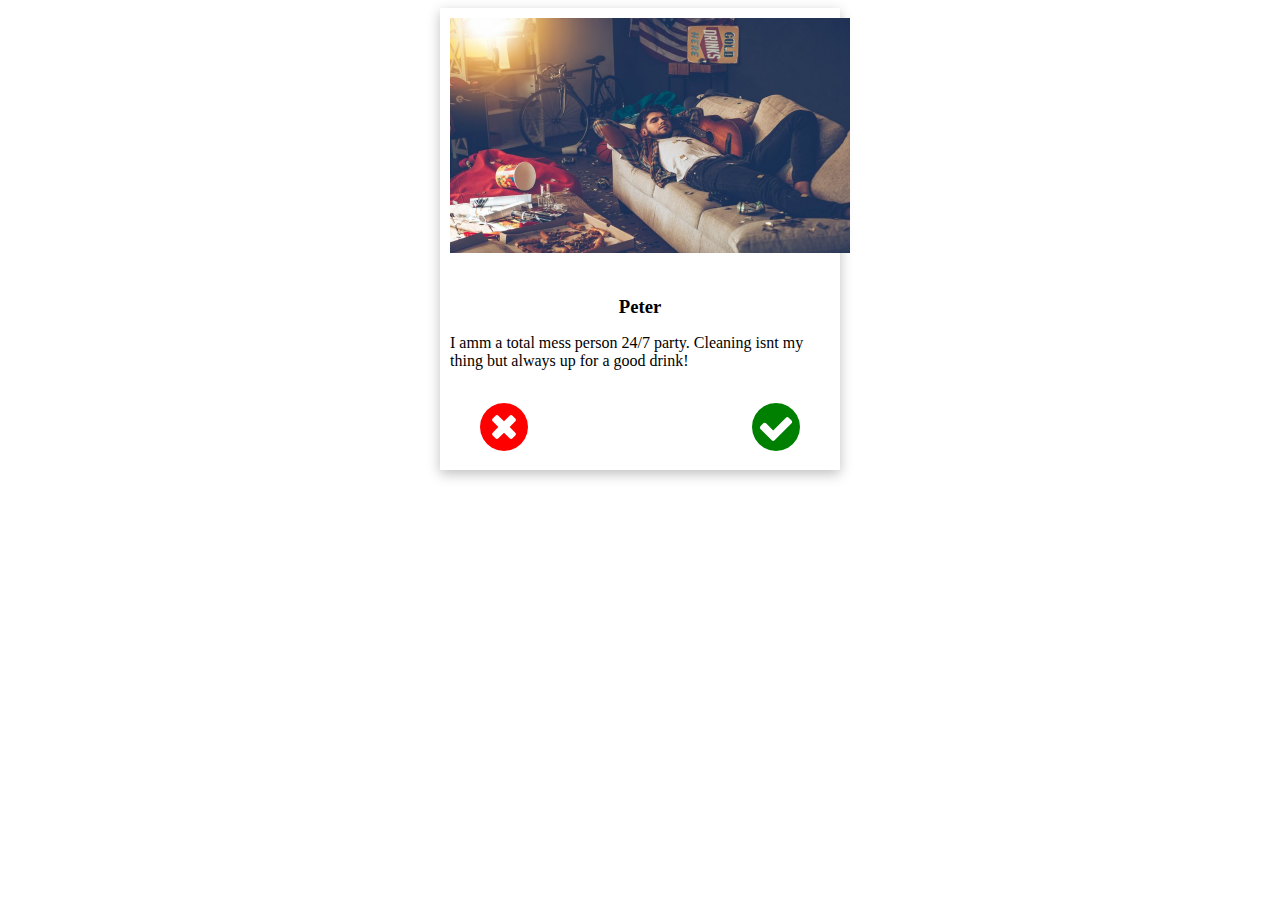
<file: finalresult/matching.html>
<!DOCTYPE html>
<html lang="en">
  <head>
    <meta charset="UTF-8">
    <meta name="viewport" content="width=device-width, initial-scale=1.0">
    <meta http-equiv="X-UA-Compatible" content="ie=edge">
    <title>Matching</title>
    <link rel="stylesheet" href="css/matching.css">
    <link rel="stylesheet" href="https://stackpath.bootstrapcdn.com/bootstrap/4.1.3/css/bootstrap.min.css" integrity="sha384-MCw98/SFnGE8fJT3GXwEOngsV7Zt27NXFoaoApmYm81iuXoPkFOJwJ8ERdknLPMO" crossorigin="anonymous">
    <link rel="stylesheet" href="https://cdnjs.cloudflare.com/ajax/libs/font-awesome/4.7.0/css/font-awesome.min.css">
  </head>
  <body>
    <div class="cards">
      
    </div>
  <script src="js/jquery-3.2.1.min.js"></script>  
  <script src="js/animation.js"></script>
  </body>
</html>
</file>
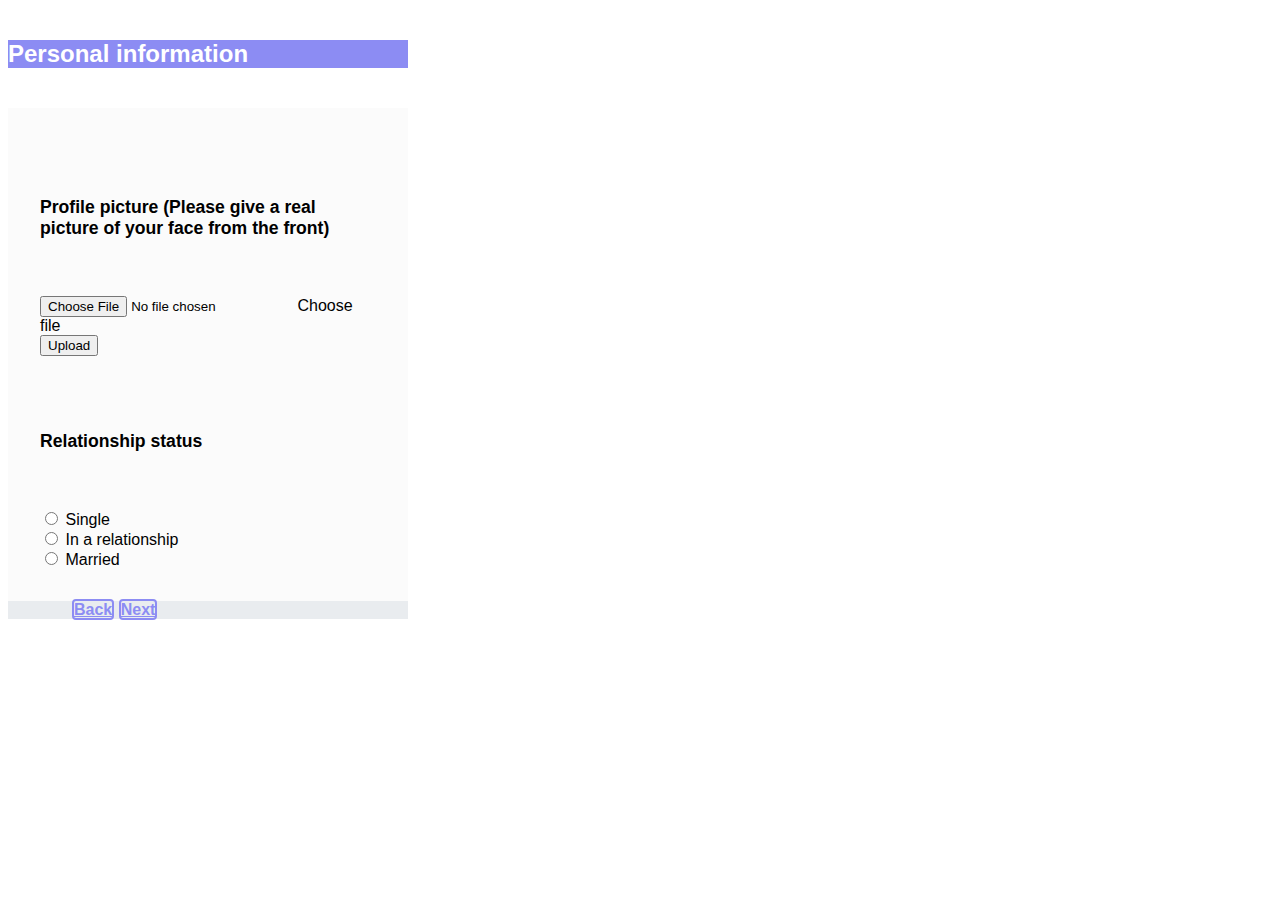
<file: finalresult/questions.html>
<!DOCTYPE html>
<html lang="en">

<head>
  <meta charset="UTF-8">
  <meta name="viewport" content="width=device-width, initial-scale=1.0">
  <title>Questions</title>
  <link rel="stylesheet" href="https://stackpath.bootstrapcdn.com/bootstrap/4.1.3/css/bootstrap.min.css" integrity="sha384-MCw98/SFnGE8fJT3GXwEOngsV7Zt27NXFoaoApmYm81iuXoPkFOJwJ8ERdknLPMO"
    crossorigin="anonymous">
  <link rel="stylesheet" href="style.css">
  <script src="https://code.jquery.com/jquery-3.3.1.slim.min.js" integrity="sha384-q8i/X+965DzO0rT7abK41JStQIAqVgRVzpbzo5smXKp4YfRvH+8abtTE1Pi6jizo"
    crossorigin="anonymous"></script>
  <script src="https://cdnjs.cloudflare.com/ajax/libs/popper.js/1.14.3/umd/popper.min.js" integrity="sha384-ZMP7rVo3mIykV+2+9J3UJ46jBk0WLaUAdn689aCwoqbBJiSnjAK/l8WvCWPIPm49"
    crossorigin="anonymous"></script>
  <script src="https://stackpath.bootstrapcdn.com/bootstrap/4.1.3/js/bootstrap.min.js" integrity="sha384-ChfqqxuZUCnJSK3+MXmPNIyE6ZbWh2IMqE241rYiqJxyMiZ6OW/JmZQ5stwEULTy"
    crossorigin="anonymous"></script>

  <script src="main.js"></script>

</head>

<body>
  <div class="container">
    <div id="container">
      <div id="firstPersonalInfo" class="card" style="width: 25rem;">
        <div class="card-header">
          <h5 class="card-title">Personal information</h5>
        </div>
        <div class="card-body">
          <form required>
            <h6 class="card-subtitle mb-2">Profile picture (Please give a real picture of your face from the front)</h6>
            <div class="input-group">
              <div class="custom-file">
                <input type="file" class="custom-file-input" id="personalImage">
                <label class="custom-file-label" for="personalImage">Choose file</label>
              </div>
              <div class="input-group-append">
                <button class="btn btn-outline-secondary" type="button" value="upload">Upload</button>
              </div>
            </div>
            <br>
            <h6 class="card-subtitle mb-2">Relationship status</h6>
            <div class="form-check">
              <input id="single" class="form-check-input" type="radio" name="relStatus" value="single">
              <label class="form-check-label" for="single">
                Single
              </label>
            </div>
            <div class="form-check">
              <input id="inRel" class="form-check-input" type="radio" name="relStatus" value="relationship">
              <label class="form-check-label" for="inRel">
                In a relationship
              </label>
            </div>
            <div class="form-check">
              <input id="married" class="form-check-input" type="radio" name="relStatus" value="married">
              <label class="form-check-label" for="married">
                Married
              </label>
            </div>
          </form>
        </div>
        <div class="card-footer d-flex">
          <a href="#" id="" class="card-link p-2">Back</a>
          <a href="#" id="moveToSecondPersonal" class="card-link ml-auto p-2">Next</a>
        </div>
      </div>
    </div>


    <div id="secondPersonalInfo" class="card" style="width: 25rem; display: none">
      <div class="card-header">
        <h5 class="card-title">Personal information</h5>
      </div>
      <div class="card-body">
        <form>
          <h6 class="card-subtitle mb-2">Gender</h6>
          <div class="form-check">
            <input class="form-check-input" type="radio" name="gender" id="theFemale" value="female">
            <label class="form-check-label" for="theFemale">
              Female
            </label>
          </div>
          <div class="form-check">
            <input class="form-check-input" type="radio" name="gender" id="theMale" value="male">
            <label class="form-check-label" for="theMale">
              Male
            </label>
          </div>
          <div class="form-check">
            <input class="form-check-input" type="radio" name="gender" id="another" value="other">
            <label class="form-check-label" for="another">
              Other
            </label>
          </div>
          <h6 class="card-subtitle mb-2">Age</h6>
          <form>
            <div class="col-7">
              <input id="age" type="number" min="16" class="form-control" placeholder="Age">
            </div>
          </form>
          <br>
          <h6 class="card-subtitle mb-2">Height in m</h6>
          <form>
            <div class="col-7">
              <input id="height" type="number" min="150" class="form-control" placeholder="Height">
            </div>
          </form>
          <br>
          <h6 class="card-subtitle mb-2">Nationality</h6>
          <form>
            <div class="col-7">
              <input id="land" type="text" class="form-control" placeholder="Nationality">
            </div>
          </form>
          <br>
          <h6 class="card-subtitle mb-2">Languages</h6>
          <div class="form-group">
            <label for="languages">Languages</label>
            <select multiple class="form-control" id="languages">
              <option>Arabic</option>
              <option>English</option>
              <option>French</option>
              <option>German</option>
              <option>Mandarin</option>
            </select>
          </div>
          <br>
        </form>
      </div>
      <div class="card-footer d-flex">
        <a href="#" id="backToFirstPersonal" class="card-link p-2">Back</a>
        <a href="#" id="moveToConsHabits" class="card-link ml-auto p-2">Next</a>
      </div>
    </div>
  </div>

  <div id="consHabits" class="card" style="width: 25rem; display: none">
    <div class="card-header">
      <h5 class="card-title">Consumption habits</h5>
    </div>
    <div class="card-body">
      <form>
        <h6 class="card-subtitle mb-2">Nutrition</h6>
        <div class="form-check">
          <input class="form-check-input" type="radio" name="nutrition" id="carnivore" value="carnivore">
          <label class="form-check-label" for="carnivore">
            Carnivore
          </label>
        </div>
        <div class="form-check">
          <input class="form-check-input" type="radio" name="nutrition" id="veggie" value="veggie">
          <label class="form-check-label" for="veggie">
            Vegetarian
          </label>
        </div>
        <div class="form-check">
          <input class="form-check-input" type="radio" name="nutrition" id="vegan" value="vegan">
          <label class="form-check-label" for="vegan">
            Vegan
          </label>
        </div>
        <div class="form-check">
          <input class="form-check-input" type="radio" name="nutrition" id="otherEaterType" value="otherEaterType">
          <label class="form-check-label" for="otherEaterType">
            Other
          </label>
        </div>
        <h6 class="card-subtitle mb-2">Smoking</h6>
        <div class="form-check">
          <input class="form-check-input" type="radio" name="smoking" id="smoker" value="smoker">
          <label class="form-check-label" for="smoker">
            All the time
          </label>
        </div>
        <div class="form-check">
          <input class="form-check-input" type="radio" name="smoking" id="mediumSmoker" value="mediumSmoker">
          <label class="form-check-label" for="mediumSmoker">
            from time to time
          </label>
        </div>
        <div class="form-check">
          <input class="form-check-input" type="radio" name="smoking" id="nonSmoker" value="nonSmoker">
          <label class="form-check-label" for="nonSmoker">
            Never
          </label>
        </div>
        <br>
        <h6 class="card-subtitle mb-2">Drinking</h6>
        <div class="form-check">
          <input class="form-check-input" type="radio" name="drinking" id="drunken" value="drunken">
          <label class="form-check-label" for="drunken">
            I party a lot.
          </label>
        </div>
        <div class="form-check">
          <input class="form-check-input" type="radio" name="drinking" id="drinker" value="drinker">
          <label class="form-check-label" for="drinker">
            Socially / Occasionally
          </label>
        </div>
        <div class="form-check">
          <input class="form-check-input" type="radio" name="drinking" id="nonDrinker" value="nonDrinker">
          <label class="form-check-label" for="nonDrinker">
            I can do everything sober.
          </label>
        </div>
        <br>
        <h6 class="card-subtitle mb-2">Other Drugs</h6>
        <div class="form-check">
          <input class="form-check-input" type="radio" name="drugs" id="junky" value="junky">
          <label class="form-check-label" for="junky">
            Addicted
          </label>
        </div>
        <div class="form-check">
          <input class="form-check-input" type="radio" name="drugs" id="experienced" value="experienced">
          <label class="form-check-label" for="experienced">
            Sometimes for fun
          </label>
        </div>
        <div class="form-check">
          <input class="form-check-input" type="radio" name="drugs" id="noDrugs" value="noDrugs">
          <label class="form-check-label" for="noDrugs">
            No way!
          </label>
        </div>
      </form>
    </div>
    <div class="card-footer d-flex">
      <a href="#" id="backToSecondPersonal" class="card-link p-2">Back</a>
      <a href="#" id="mTfirstOtherAscpects" class="card-link ml-auto p-2">Next</a>
    </div>
  </div>
  </div>

  <div id="firstOtherAscpects" class="card" style="width: 25rem; display: none ">
    <div class="card-header">
      <h5 class="card-title">Other aspects</h5>
    </div>
    <div class="card-body">
      <form>
        <h6 class="card-subtitle mb-2">Do you have pet(s)?</h6>
        <div class="form-check">
          <input class="form-check-input" type="radio" name="animals" id="noAnimals" value="noAnimals">
          <label class="form-check-label" for="noAnimals">
            No
          </label>
        </div>
        <div class="form-check">
          <input class="form-check-input" type="radio" name="animals" id="withAnimals" value="withAnimals">
          <label class="form-check-label" for="withAnimals">
            Yes (Please specify in the end of this questionnaire!)
          </label>
        </div>
        <br>

        <h6 class="card-subtitle mb-2">Tidiness</h6>
        <div class="form-check">
          <input class="form-check-input" type="radio" name="tidiness" id="dirtyPerson" value="dirtyPerson">
          <label class="form-check-label" for="dirtyPerson">
            I'm a pig!
          </label>
        </div>
        <div class="form-check">
          <input class="form-check-input" type="radio" name="tidiness" id="reasonable" value="reasonable">
          <label class="form-check-label" for="reasonable">
            I do what I'm told to do.
          </label>
        </div>
        <div class="form-check">
          <input class="form-check-input" type="radio" name="tidiness" id="extremeCleaner" value="extremeCleaner">
          <label class="form-check-label" for="extremeCleaner">
            I'm a cleaning/tidying freak!
          </label>
        </div>
      </form>
    </div>
    <div class="card-footer d-flex">
      <a href="#" id="backToConsHabits" class="card-link p-2">Back</a>
      <a href="#" id="mTSecondOtherAscpects" class="card-link ml-auto p-2">Next</a>
    </div>
  </div>
  </div>

  <div id="secondOtherAscpects" class="card" style="width: 25rem; display: none">
    <div class="card-header">
      <h5 class="card-title">Other aspects</h5>
    </div>
    <div class="card-body">
      <form>
        <h6 class="card-subtitle mb-2">Working status</h6>
        <div class="form-check">
          <input class="form-check-input" type="radio" name="workStatus" id="fullTimeWorker" value="fullTimeWorker">
          <label class="form-check-label" for="fullTimeWorker">
            Fulltime job
          </label>
        </div>
        <div class="form-check">
          <input class="form-check-input" type="radio" name="workStatus" id="partTimeWorker" value="partTimeWorker">
          <label class="form-check-label" for="partTimeWorker">
            Part time job
          </label>
        </div>
        <div class="form-check">
          <input class="form-check-input" type="radio" name="workStatus" id="student" value="student">
          <label class="form-check-label" for="student">
            Student
          </label>
        </div>
        <div class="form-check">
          <input class="form-check-input" type="radio" name="workStatus" id="unemployed" value="unemployed">
          <label class="form-check-label" for="unemployed">
            Unemployed
          </label>
        </div>
        <br>
        <h6 class="card-subtitle mb-2">Social behavior</h6>
        <div class="form-check">
          <input class="form-check-input" type="radio" name="socialBehavior" id="partyPerson" value="partyPerson">
          <label class="form-check-label" for="partyPerson">
            I like to party!
          </label>
        </div>
        <div class="form-check">
          <input class="form-check-input" type="radio" name="socialBehavior" id="socialPerson" value="socialPerson">
          <label class="form-check-label" for="socialPerson">
            I am quite social.
          </label>
        </div>
        <div class="form-check">
          <input class="form-check-input" type="radio" name="socialBehavior" id="silentFreak" value="silentFreak">
          <label class="form-check-label" for="silentFreak">
            Don't talk to me!
          </label>
        </div>
        <br>
      </form>
    </div>
    <div class="card-footer d-flex">
      <a href="#" id="bTFirstOtherAscpects" class="card-link p-2">Back</a>
      <a href="#" id="moveToAdditionalInfo" class="card-link ml-auto p-2">Next</a>
    </div>
  </div>
  </div>

  <div id="additionalInfo" class="card" style="width: 25rem; display: none">
    <div class="card-header">
      <h5 class="card-title">Additional</h5>
    </div>
    <div class="card-body">
      <form>
        <h6 class="card-subtitle mb-2">Tell us more about you (Hobbies, Pets, Politics, Religion, ...)</h6>
        <div class="form-group">
          <label for="exampleFormControlTextarea1">Example textarea</label>
          <textarea class="form-control" id="exampleFormControlTextarea1" rows="3"></textarea>
        </div>
        <br>
      </form>
    </div>
    <div class="card-footer d-flex">
      <a href="#" id="bTSecondOtherAscpects" class="card-link p-2">Back</a>
      <a href="index.html" id="moveToSecondPersonal" class="card-link ml-auto p-2">Next</a>
    </div>
  </div>
  </div>
  </div>
  </div>



</body>

</html>
</file>
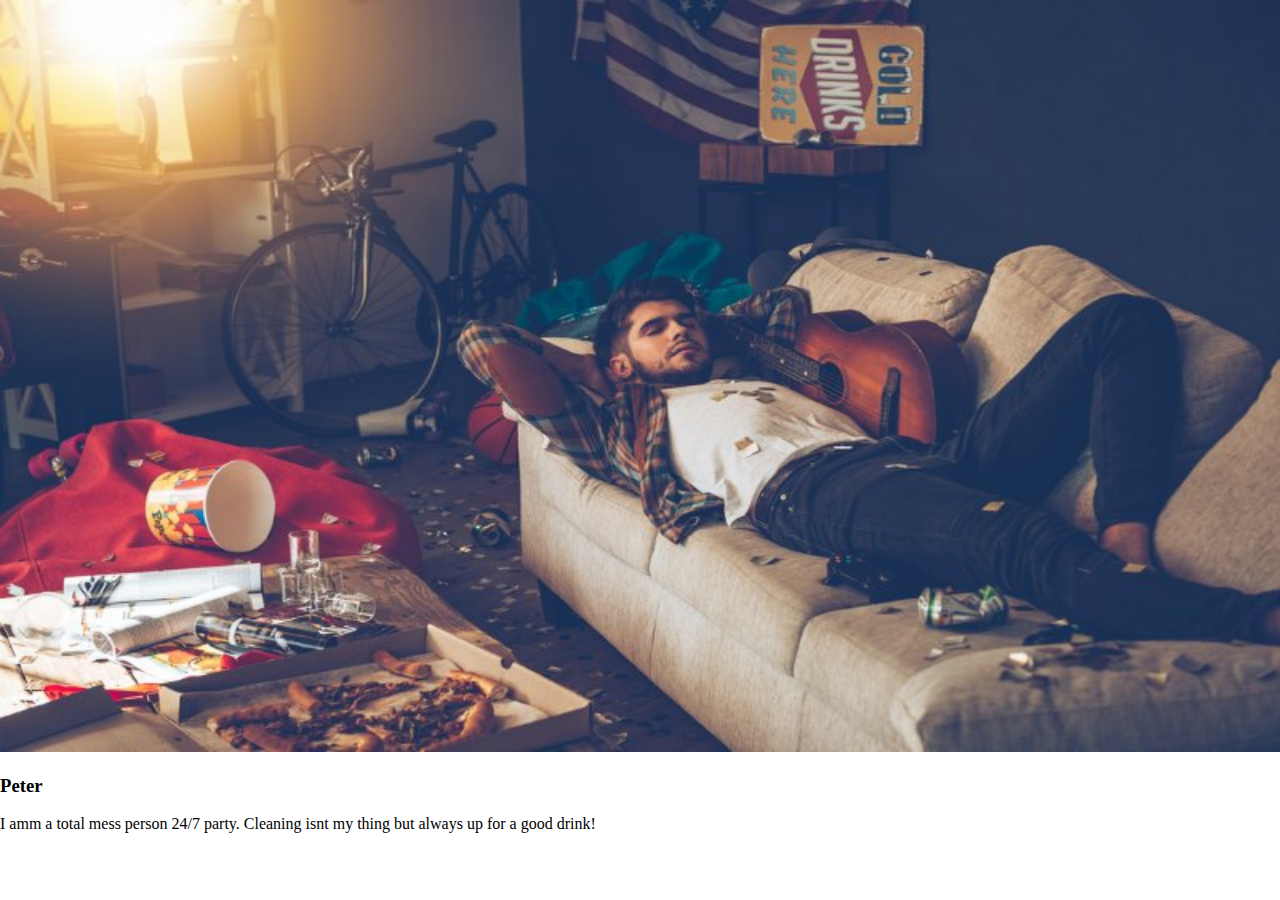
<file: matching/animation.html>
<!DOCTYPE html>
<html lang="en">
<head>
    <meta charset="UTF-8">
    <meta name="viewport" content="width=device-width, initial-scale=1.0">
    <meta http-equiv="X-UA-Compatible" content="ie=edge">
    <script src="jquery-3.2.1.min.js"></script>
    <title>Document</title>
    <link rel="stylesheet" href="style.css">
</head>
<body>
    <div class="cards">
    </div>
    <script src="animation.js"></script>
</body>
</html>
</file>
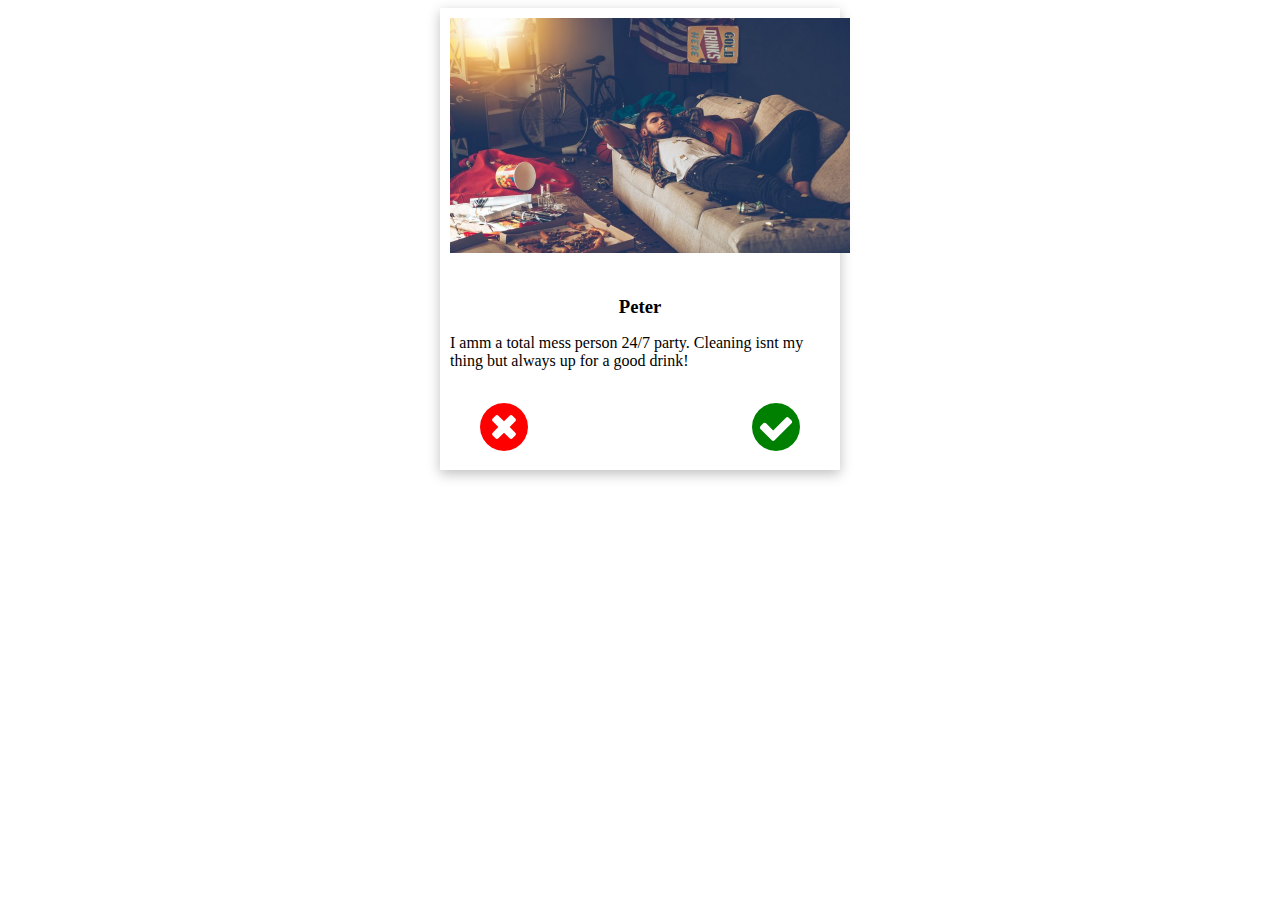
<file: matching/matching.html>
<!DOCTYPE html>
<html lang="en">
  <head>
    <meta charset="UTF-8">
    <meta name="viewport" content="width=device-width, initial-scale=1.0">
    <meta http-equiv="X-UA-Compatible" content="ie=edge">
    <title>Matching</title>
    <link rel="stylesheet" href="matching.css">
    <link rel="stylesheet" href="https://stackpath.bootstrapcdn.com/bootstrap/4.1.3/css/bootstrap.min.css" integrity="sha384-MCw98/SFnGE8fJT3GXwEOngsV7Zt27NXFoaoApmYm81iuXoPkFOJwJ8ERdknLPMO" crossorigin="anonymous">
    <link rel="stylesheet" href="https://cdnjs.cloudflare.com/ajax/libs/font-awesome/4.7.0/css/font-awesome.min.css">
  </head>
  <body>
    <div class="cards">
      
    </div>
  <script src="jquery-3.2.1.min.js"></script>  
  <script src="animation.js"></script>
  </body>
</html>
</file>
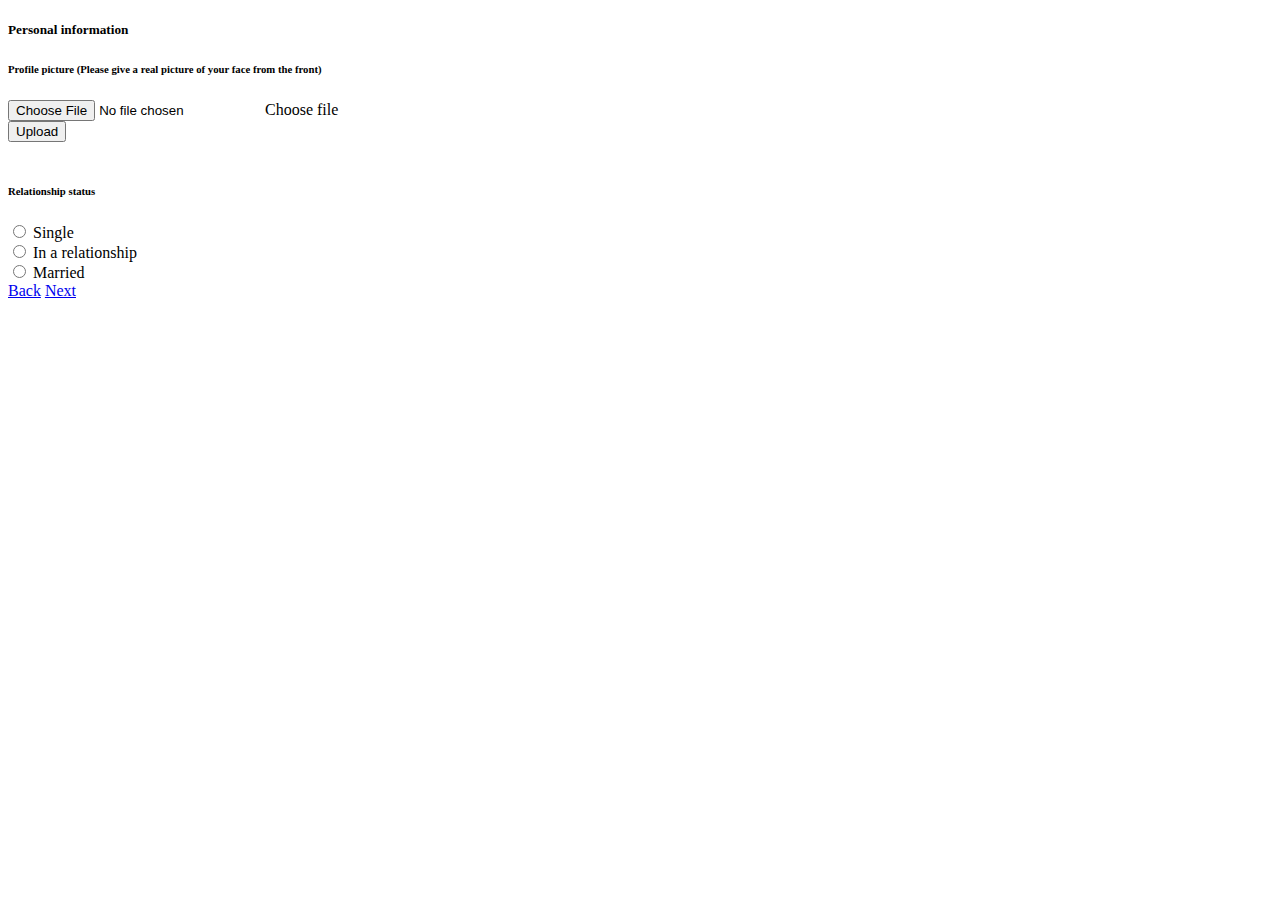
<file: questions/questions.html>
<!DOCTYPE html>
<html lang="en">

<head>
  <meta charset="UTF-8">
  <meta name="viewport" content="width=device-width, initial-scale=1.0">
  <title>Questions</title>
  <link rel="stylesheet" href="https://stackpath.bootstrapcdn.com/bootstrap/4.1.3/css/bootstrap.min.css" integrity="sha384-MCw98/SFnGE8fJT3GXwEOngsV7Zt27NXFoaoApmYm81iuXoPkFOJwJ8ERdknLPMO"
    crossorigin="anonymous">
  <script src="https://code.jquery.com/jquery-3.3.1.slim.min.js" integrity="sha384-q8i/X+965DzO0rT7abK41JStQIAqVgRVzpbzo5smXKp4YfRvH+8abtTE1Pi6jizo"
    crossorigin="anonymous"></script>
  <script src="https://cdnjs.cloudflare.com/ajax/libs/popper.js/1.14.3/umd/popper.min.js" integrity="sha384-ZMP7rVo3mIykV+2+9J3UJ46jBk0WLaUAdn689aCwoqbBJiSnjAK/l8WvCWPIPm49"
    crossorigin="anonymous"></script>
  <script src="https://stackpath.bootstrapcdn.com/bootstrap/4.1.3/js/bootstrap.min.js" integrity="sha384-ChfqqxuZUCnJSK3+MXmPNIyE6ZbWh2IMqE241rYiqJxyMiZ6OW/JmZQ5stwEULTy"
    crossorigin="anonymous"></script>

  <script src="main.js"></script>

</head>

<body>
  <div class="container">
    <div id="container">
      <div id="firstPersonalInfo" class="card" style="width: 25rem;">
        <div class="card-header">
          <h5 class="card-title">Personal information</h5>
        </div>
        <div class="card-body">
          <form required>
            <h6 class="card-subtitle mb-2">Profile picture (Please give a real picture of your face from the front)</h6>
            <div class="input-group">
              <div class="custom-file">
                <input type="file" class="custom-file-input" id="personalImage">
                <label class="custom-file-label" for="personalImage">Choose file</label>
              </div>
              <div class="input-group-append">
                <button class="btn btn-outline-secondary" type="button" value="upload">Upload</button>
              </div>
            </div>
            <br>
            <h6 class="card-subtitle mb-2">Relationship status</h6>
            <div class="form-check">
              <input id="single" class="form-check-input" type="radio" name="relStatus" value="single">
              <label class="form-check-label" for="single">
                Single
              </label>
            </div>
            <div class="form-check">
              <input id="inRel" class="form-check-input" type="radio" name="relStatus" value="relationship">
              <label class="form-check-label" for="inRel">
                In a relationship
              </label>
            </div>
            <div class="form-check">
              <input id="married" class="form-check-input" type="radio" name="relStatus" value="married">
              <label class="form-check-label" for="married">
                Married
              </label>
            </div>
          </form>
        </div>
        <div class="card-footer d-flex">
          <a href="#" class="card-link p-2">Back</a>
          <a href="#" id="moveToSecondPersonal" class="card-link ml-auto p-2">Next</a>
        </div>
      </div>
    </div>


    <div id="secondPersonalInfo" class="card" style="width: 25rem; display: none">
      <div class="card-body">
        <h5 class="card-title">Personal information</h5>
        <form>
          <h6 class="card-subtitle mb-2 text-muted">Gender</h6>
          <div class="form-check">
            <input class="form-check-input" type="radio" name="gender" id="theFemale" value="female">
            <label class="form-check-label" for="theFemale">
              Female
            </label>
          </div>
          <div class="form-check">
            <input class="form-check-input" type="radio" name="gender" id="theMale" value="male">
            <label class="form-check-label" for="theMale">
              Male
            </label>
          </div>
          <div class="form-check">
            <input class="form-check-input" type="radio" name="gender" id="another" value="other">
            <label class="form-check-label" for="another">
              Other
            </label>
          </div>
          <h6 class="card-subtitle mb-2 text-muted">Age</h6>
          <form>
            <div class="col-7">
              <input id="age" type="number" min="16" class="form-control" placeholder="Age">
            </div>
          </form>
          <br>
          <h6 class="card-subtitle mb-2 text-muted">Height in m</h6>
          <form>
            <div class="col-7">
              <input id="height" type="number" min="150" class="form-control" placeholder="Height">
            </div>
          </form>
          <br>
          <h6 class="card-subtitle mb-2 text-muted">Nationality</h6>
          <form>
            <div class="col-7">
              <input id="land" type="text" class="form-control" placeholder="Nationality">
            </div>
          </form>
          <br>
          <h6 class="card-subtitle mb-2 text-muted">Languages</h6>
          <div class="form-group">
            <label for="languages">Languages</label>
            <select multiple class="form-control" id="languages">
              <option>Arabic</option>
              <option>English</option>
              <option>French</option>
              <option>German</option>
              <option>Mandarin</option>
            </select>
          </div>
          <br>
        </form>
      </div>
      <div class="card-footer d-flex">
        <a href="#" class="card-link p-2">Back</a>
        <a href="#" id="moveToSecondPersonal" class="card-link ml-auto p-2">Next</a>
      </div>
    </div>
  </div>

  <div id="consHabits" class="card" style="width: 25rem; display: none">
    <div class="card-body">
      <h5 class="card-title">Consumption habits</h5>
      <form>
        <h6 class="card-subtitle mb-2 text-muted">Nutrition</h6>
        <div class="form-check">
          <input class="form-check-input" type="radio" name="nutrition" id="carnivore" value="carnivore">
          <label class="form-check-label" for="carnivore">
            Carnivore
          </label>
        </div>
        <div class="form-check">
          <input class="form-check-input" type="radio" name="nutrition" id="veggie" value="veggie">
          <label class="form-check-label" for="veggie">
            Vegetarian
          </label>
        </div>
        <div class="form-check">
          <input class="form-check-input" type="radio" name="nutrition" id="vegan" value="vegan">
          <label class="form-check-label" for="vegan">
            Vegan
          </label>
        </div>
        <div class="form-check">
          <input class="form-check-input" type="radio" name="nutrition" id="otherEaterType" value="otherEaterType">
          <label class="form-check-label" for="otherEaterType">
            Other
          </label>
        </div>
        <h6 class="card-subtitle mb-2 text-muted">Smoking</h6>
        <div class="form-check">
          <input class="form-check-input" type="radio" name="smoking" id="smoker" value="smoker">
          <label class="form-check-label" for="smoker">
            All the time
          </label>
        </div>
        <div class="form-check">
          <input class="form-check-input" type="radio" name="smoking" id="mediumSmoker" value="mediumSmoker">
          <label class="form-check-label" for="mediumSmoker">
            from time to time
          </label>
        </div>
        <div class="form-check">
          <input class="form-check-input" type="radio" name="smoking" id="nonSmoker" value="nonSmoker">
          <label class="form-check-label" for="nonSmoker">
            Never
          </label>
        </div>
        <br>
        <h6 class="card-subtitle mb-2 text-muted">Drinking</h6>
        <div class="form-check">
          <input class="form-check-input" type="radio" name="drinking" id="drunken" value="drunken">
          <label class="form-check-label" for="drunken">
            I party a lot.
          </label>
        </div>
        <div class="form-check">
          <input class="form-check-input" type="radio" name="drinking" id="drinker" value="drinker">
          <label class="form-check-label" for="drinker">
            Socially / Occasionally
          </label>
        </div>
        <div class="form-check">
          <input class="form-check-input" type="radio" name="drinking" id="nonDrinker" value="nonDrinker">
          <label class="form-check-label" for="nonDrinker">
            I can do everything sober.
          </label>
        </div>
        <br>
        <h6 class="card-subtitle mb-2 text-muted">Other Drugs</h6>
        <div class="form-check">
          <input class="form-check-input" type="radio" name="drugs" id="junky" value="junky">
          <label class="form-check-label" for="junky">
            Addicted
          </label>
        </div>
        <div class="form-check">
          <input class="form-check-input" type="radio" name="drugs" id="experienced" value="experienced">
          <label class="form-check-label" for="experienced">
            Sometimes for fun
          </label>
        </div>
        <div class="form-check">
          <input class="form-check-input" type="radio" name="drugs" id="noDrugs" value="noDrugs">
          <label class="form-check-label" for="noDrugs">
            No way!
          </label>
        </div>
      </form>
    </div>
    <div class="card-footer d-flex">
      <a href="#" class="card-link p-2">Back</a>
      <a href="#" id="moveToSecondPersonal" class="card-link ml-auto p-2">Next</a>
    </div>
  </div>
  </div>

  <div id="firstOtherAscpects" class="card" style="width: 25rem; display: none ">
    <div class="card-body">
      <h5 class="card-title">Other aspects</h5>
      <form>
        <h6 class="card-subtitle mb-2 text-muted">Do you have pet(s)?</h6>
        <div class="form-check">
          <input class="form-check-input" type="radio" name="animals" id="noAnimals" value="noAnimals">
          <label class="form-check-label" for="noAnimals">
            No
          </label>
        </div>
        <div class="form-check">
          <input class="form-check-input" type="radio" name="animals" id="withAnimals" value="withAnimals">
          <label class="form-check-label" for="withAnimals">
            Yes (Please specify in the end of this questionnaire!)
          </label>
        </div>
        <br>

        <h6 class="card-subtitle mb-2 text-muted">Tidiness</h6>
        <div class="form-check">
          <input class="form-check-input" type="radio" name="tidiness" id="dirtyPerson" value="dirtyPerson">
          <label class="form-check-label" for="dirtyPerson">
            I'm a pig!
          </label>
        </div>
        <div class="form-check">
          <input class="form-check-input" type="radio" name="tidiness" id="reasonable" value="reasonable">
          <label class="form-check-label" for="reasonable">
            I do what I'm told to do.
          </label>
        </div>
        <div class="form-check">
          <input class="form-check-input" type="radio" name="tidiness" id="extremeCleaner" value="extremeCleaner">
          <label class="form-check-label" for="extremeCleaner">
            I'm a cleaning/tidying freak!
          </label>
        </div>
      </form>
    </div>
    <div class="card-footer d-flex">
      <a href="#" class="card-link p-2">Back</a>
      <a href="#" id="moveToSecondPersonal" class="card-link ml-auto p-2">Next</a>
    </div>
  </div>
  </div>

  <div id="secondOtherAscpects" class="card" style="width: 25rem; display: none">
    <div class="card-body">
      <h5 class="card-title">Other aspects</h5>
      <form>
        <h6 class="card-subtitle mb-2 text-muted">Working status</h6>
        <div class="form-check">
          <input class="form-check-input" type="radio" name="workStatus" id="fullTimeWorker" value="fullTimeWorker">
          <label class="form-check-label" for="fullTimeWorker">
            Fulltime job
          </label>
        </div>
        <div class="form-check">
          <input class="form-check-input" type="radio" name="workStatus" id="partTimeWorker" value="partTimeWorker">
          <label class="form-check-label" for="partTimeWorker">
            Part time job
          </label>
        </div>
        <div class="form-check">
          <input class="form-check-input" type="radio" name="workStatus" id="student" value="student">
          <label class="form-check-label" for="student">
            Student
          </label>
        </div>
        <div class="form-check">
          <input class="form-check-input" type="radio" name="workStatus" id="unemployed" value="unemployed">
          <label class="form-check-label" for="unemployed">
            Unemployed
          </label>
        </div>
        <br>
        <h6 class="card-subtitle mb-2 text-muted">Social behavior</h6>
        <div class="form-check">
          <input class="form-check-input" type="radio" name="socialBehavior" id="partyPerson" value="partyPerson">
          <label class="form-check-label" for="partyPerson">
            I like to party!
          </label>
        </div>
        <div class="form-check">
          <input class="form-check-input" type="radio" name="socialBehavior" id="socialPerson" value="socialPerson">
          <label class="form-check-label" for="socialPerson">
            I am quite social.
          </label>
        </div>
        <div class="form-check">
          <input class="form-check-input" type="radio" name="socialBehavior" id="silentFreak" value="silentFreak">
          <label class="form-check-label" for="silentFreak">
            Don't talk to me!
          </label>
        </div>
        <br>
      </form>
    </div>
    <div class="card-footer d-flex">
      <a href="#" class="card-link p-2">Back</a>
      <a href="#" id="moveToSecondPersonal" class="card-link ml-auto p-2">Next</a>
    </div>
  </div>
  </div>

  <div id="additionalInfo" class="card" style="width: 25rem; display: none">
    <div class="card-body">
      <h5 class="card-title">Additional</h5>
      <form>
        <h6 class="card-subtitle mb-2 text-muted">Tell us more about you (Hobbies, Pets, Politics, Religion, ...)</h6>
        <div class="form-group">
          <label for="exampleFormControlTextarea1">Example textarea</label>
          <textarea class="form-control" id="exampleFormControlTextarea1" rows="3"></textarea>
        </div>
        <br>
      </form>
    </div>
    <div class="card-footer d-flex">
      <a href="#" class="card-link p-2">Back</a>
      <a href="#" id="moveToSecondPersonal" class="card-link ml-auto p-2">Next</a>
    </div>
  </div>
  </div>
  </div>
  </div>


</body>

</html>
</file>
<file: finalresult/css/matching.css>
.matching-card {
  display:grid;
  grid-template-columns: 1fr;
  grid-template-rows: 3fr;
  grid-gap:0px;
  width:400px;
  box-shadow: 0 4px 12px 0px rgba(0,0,0,.25);
  margin: 0 auto;
}

.matching-image {
  grid-row: 1/2;
  grid-gap: 0px;
  width:100%;
  padding:10px;
}

.matching-description {
  grid-row: 2/3;
  grid-gap: 0px;
  padding:10px;  
}  

h3{
  text-align: center;
  margin-bottom: 10px;
}
.accept-deny{
  grid-row: 3/4;
  grid-gap: 0px;
  padding:10px;
  
}
.deny-button{
  float:left;
  border: none;
  color:red;
  font-size: 3.5em;
  padding-left:20px;
}
.deny-button:hover{
  color:red;
  
}
.accept-button{
  float:right;
  border:hidden;
  color:green;
  font-size: 3.5em;
  padding-right:20px;  
}
.accept-button:hover{
  color:green;
  
}
</file>
<file: finalresult/style.css>
/*Global*/

* {
  box-sizing: border-box;
}

body {
  font-family: Helvetica, Arial, sans-serif;
}

/*Header*/

.card-header {
  background-color: #8c8cf3;
}

.card-title {
  font-size: 1.5rem;
  color: white;
  font-weight: 550;
}

/*Main*/

.card-subtitle {
  padding: 1rem 0;
  font-size: 1.1rem;
  color: black;
}

.card-body {
  padding: 2rem;
  background-color: #fbfbfb;
}
/*Footer*/

.card-footer {
  background-color: #e9ecef;
}

.d-flex {
  padding: 0 4rem;
}

.card-link {
  font-weight: 600;
  border: 2px #8c8cf3 solid;
  border-radius: 4px;
  color: #8c8cf3;
}

.card-link:hover {
  color: black;
}
</file>
<file: matching/style.css>
html, body {
    margin: 0;
    padding: 0;
}

.card {
    width: 200px;
    height: 400px;
    background: rgb(185, 185, 185);
    margin: 0 auto;
}
</file>
<file: matching/matching.css>
.matching-card {
  display:grid;
  grid-template-columns: 1fr;
  grid-template-rows: 3fr;
  grid-gap:0px;
  width:400px;
  box-shadow: 0 4px 12px 0px rgba(0,0,0,.25);
  margin: 0 auto;
}

.matching-image {
  grid-row: 1/2;
  grid-gap: 0px;
  width:100%;
  padding:10px;
}

.matching-description {
  grid-row: 2/3;
  grid-gap: 0px;
  padding:10px;  
}  

h3{
  text-align: center;
  margin-bottom: 10px;
}
.accept-deny{
  grid-row: 3/4;
  grid-gap: 0px;
  padding:10px;
  
}
.deny-button{
  float:left;
  border: none;
  color:red;
  font-size: 3.5em;
  padding-left:20px;
}
.deny-button:hover{
  color:red;
  
}
.accept-button{
  float:right;
  border:hidden;
  color:green;
  font-size: 3.5em;
  padding-right:20px;  
}
.accept-button:hover{
  color:green;
  
}
</file>
